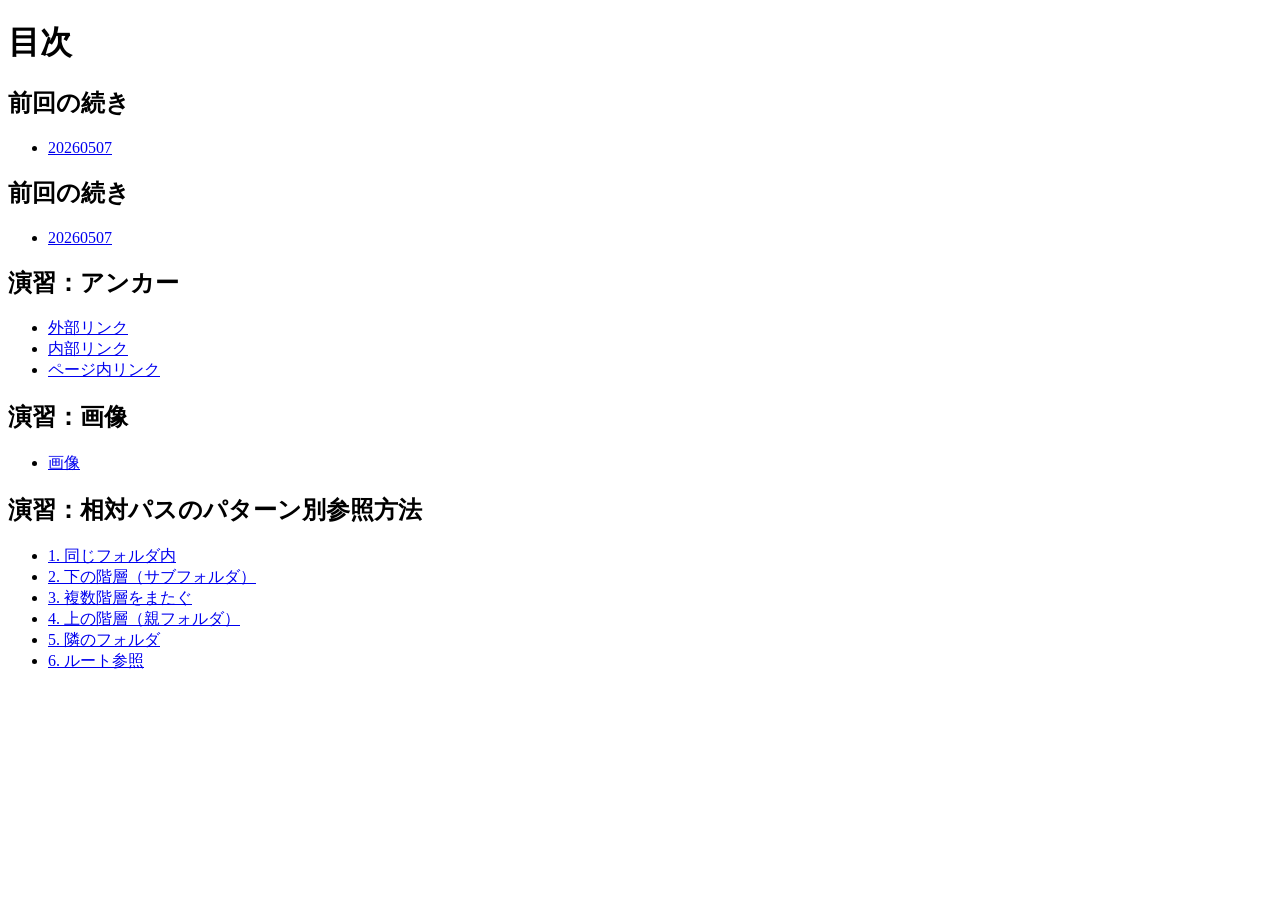
<file: index.html>
<!doctype html>
<html lang="ja">

<head>
    <meta charset="utf-8">
    <title>20260514</title>
</head>

<body>
    <h1>目次</h1>

    <h2>前回の続き</h2>
    <ul>
        <li><a href="20260514.html">20260507</a></li>
    </ul>

    <h2>前回の続き</h2>
    <ul>
        <li><a href="link.html">20260507</a></li>
    </ul>



    <h2>演習：アンカー</h2>
    <ul>
        <li><a href="a/external.html">外部リンク
            </a></li>
        <li><a href=a/internal.html>内部リンク
            </a></li>
        <li><a href="a/anchor.html">ページ内リンク
            </a></li>
    </ul>
    <h2>演習：画像</h2>
    <ul>
        <li><a href="imag.html">画像</a></li>
    </ul>



    <h2>演習：相対パスのパターン別参照方法</h2>
    <ul>
        <li><a href="project_1/index.html">1. 同じフォルダ内</a></li>
        <li><a href="project_2/index.html">2. 下の階層（サブフォルダ）</a></li>
        <li><a href="project_3/index.html">3. 複数階層をまたぐ</a></li>
        <li><a href="project_4/index.html">4. 上の階層（親フォルダ）</a></li>
        <li><a href="project_5/index.html">5. 隣のフォルダ</a></li>
        <li><a href="project_6/index.html">6. ルート参照</a></li>
    </ul>
</body>

</html>
</file>
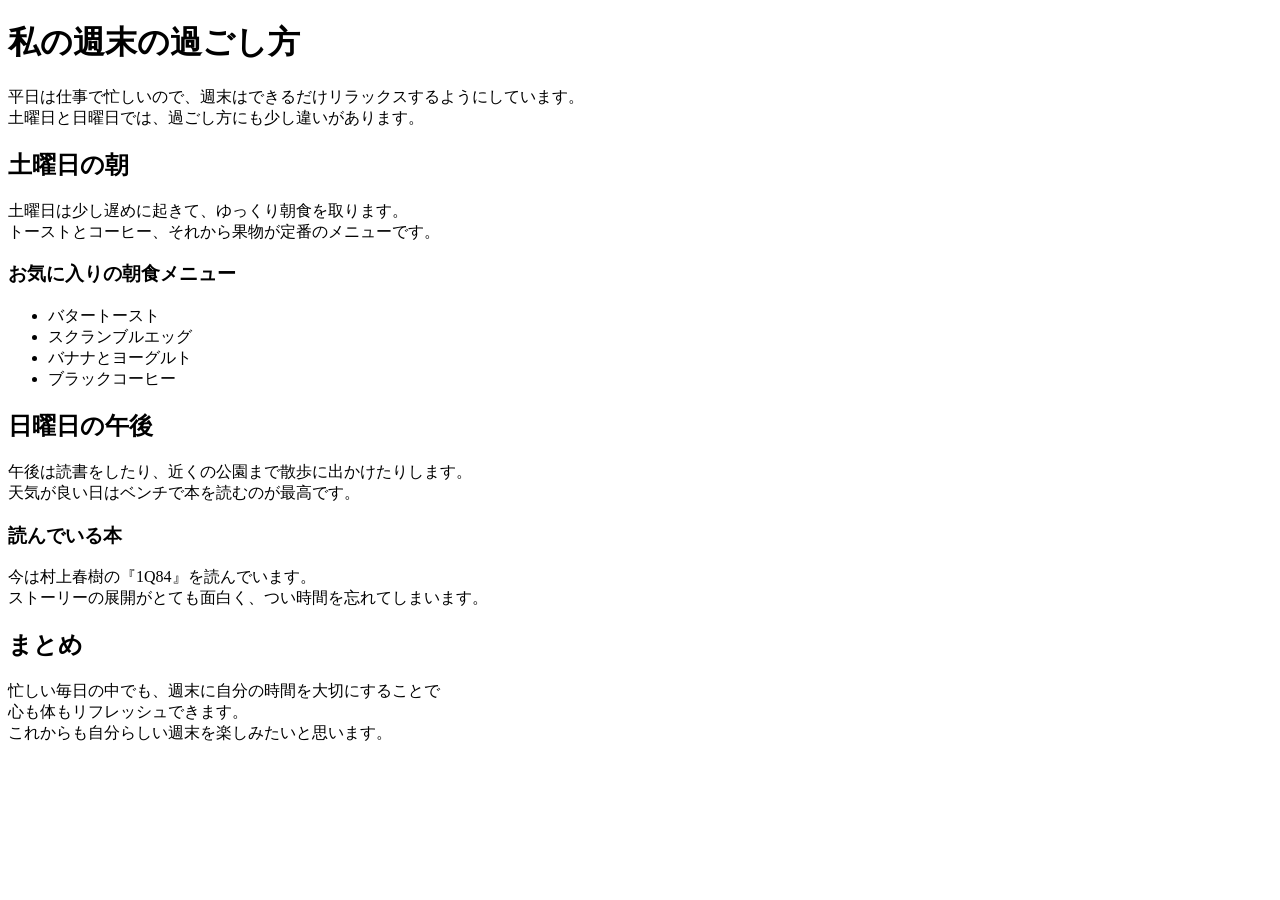
<file: 20260514.html>
<!doctype html>
<html lang="ja">

<head>
    <meta charset="utf-8">
    <title>20260507</title>
</head>

<body>
    <h1>私の週末の過ごし方</h1>

    <p>平日は仕事で忙しいので、週末はできるだけリラックスするようにしています。<br>
        土曜日と日曜日では、過ごし方にも少し違いがあります。</p>

    <h2>土曜日の朝</h2>
    <p>土曜日は少し遅めに起きて、ゆっくり朝食を取ります。<br>
        トーストとコーヒー、それから果物が定番のメニューです。</p>

    <h3>お気に入りの朝食メニュー</h3>
    <ul>
        <li>バタートースト</li>
        <li>スクランブルエッグ</li>
        <li>バナナとヨーグルト</li>
        <li>ブラックコーヒー</li>
        
    </ul>  
    
    <h2>日曜日の午後</h2>
    <p>午後は読書をしたり、近くの公園まで散歩に出かけたりします。<br>
        天気が良い日はベンチで本を読むのが最高です。</p>

    <h3>読んでいる本</h3>
    <p>今は村上春樹の『1Q84』を読んでいます。<br>
        ストーリーの展開がとても面白く、つい時間を忘れてしまいます。</p>

    <h2>まとめ</h2>
    <p>忙しい毎日の中でも、週末に自分の時間を大切にすることで<br>
        心も体もリフレッシュできます。<br>
        これからも自分らしい週末を楽しみたいと思います。</p>


</body>

</html>
</file>
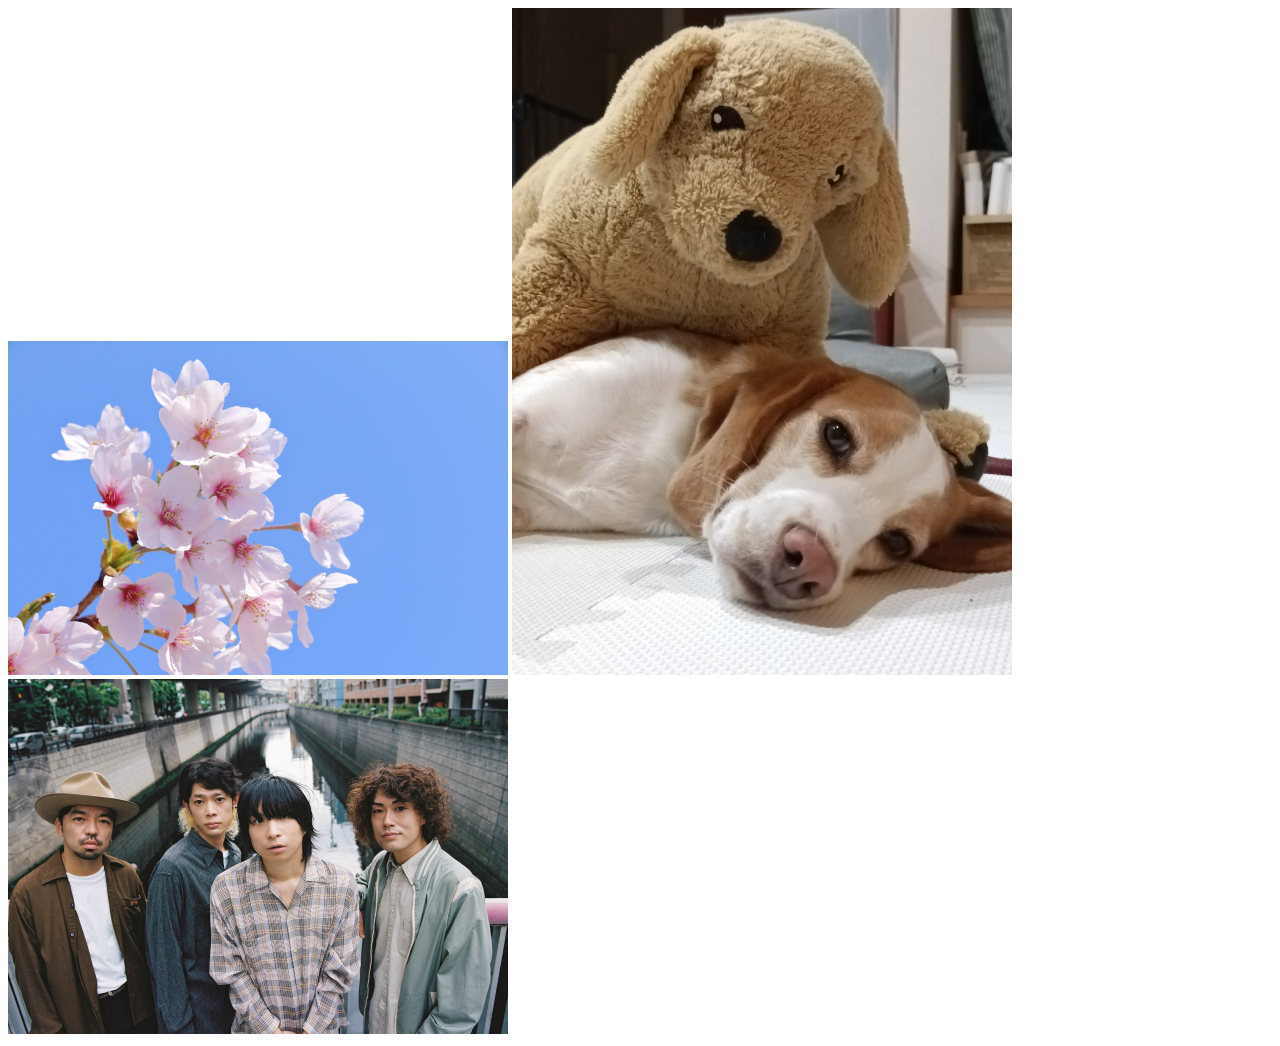
<file: imag.html>
<!DOCTYPE html>
<html lang="ja">
<head>
    <meta charset="UTF-8">
    <title>画像</title>
</head>
<body>
<img src="imags/sakura.jpg" alt="美しい桜" width="500">

<img src="imags/dog.jpg" alt="犬" width="500">

<img src="imags/クリープハイプ.jpg" alt="クリープハイプ" width="500">



    
</body>
</html>
</file>
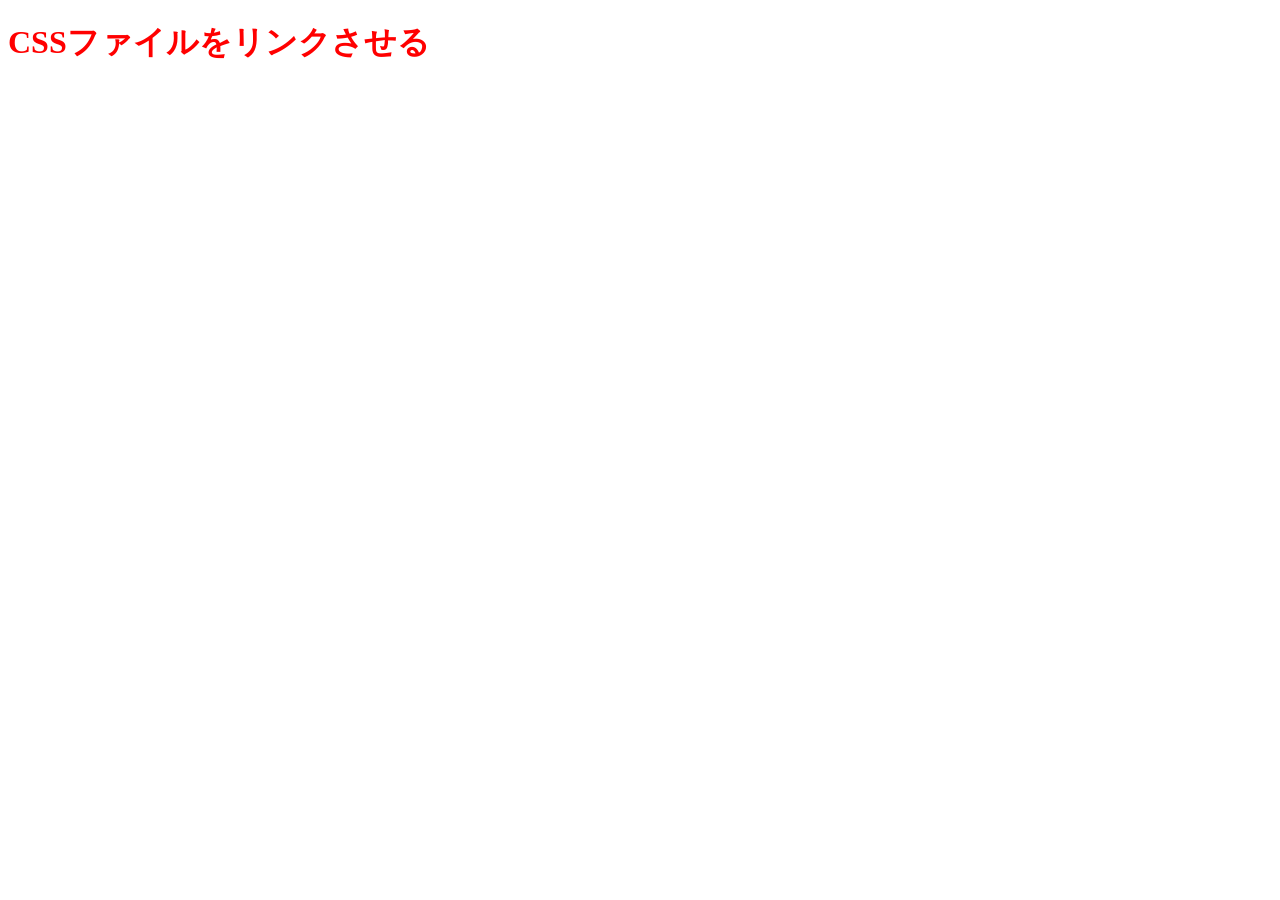
<file: link.html>
<!DOCTYPE html>
<html lang="ja">
<head>
    <meta charset="UTF-8">
    <title>link</title>
    <!-- <link rel="stylesheet" href="style.css"> -->
    <!-- link:cssで短縮記法 -->
    <link rel="stylesheet" href="style.css">
</head>
<body>
    <h1>CSSファイルをリンクさせる</h1>
</body>
</html>
</file>
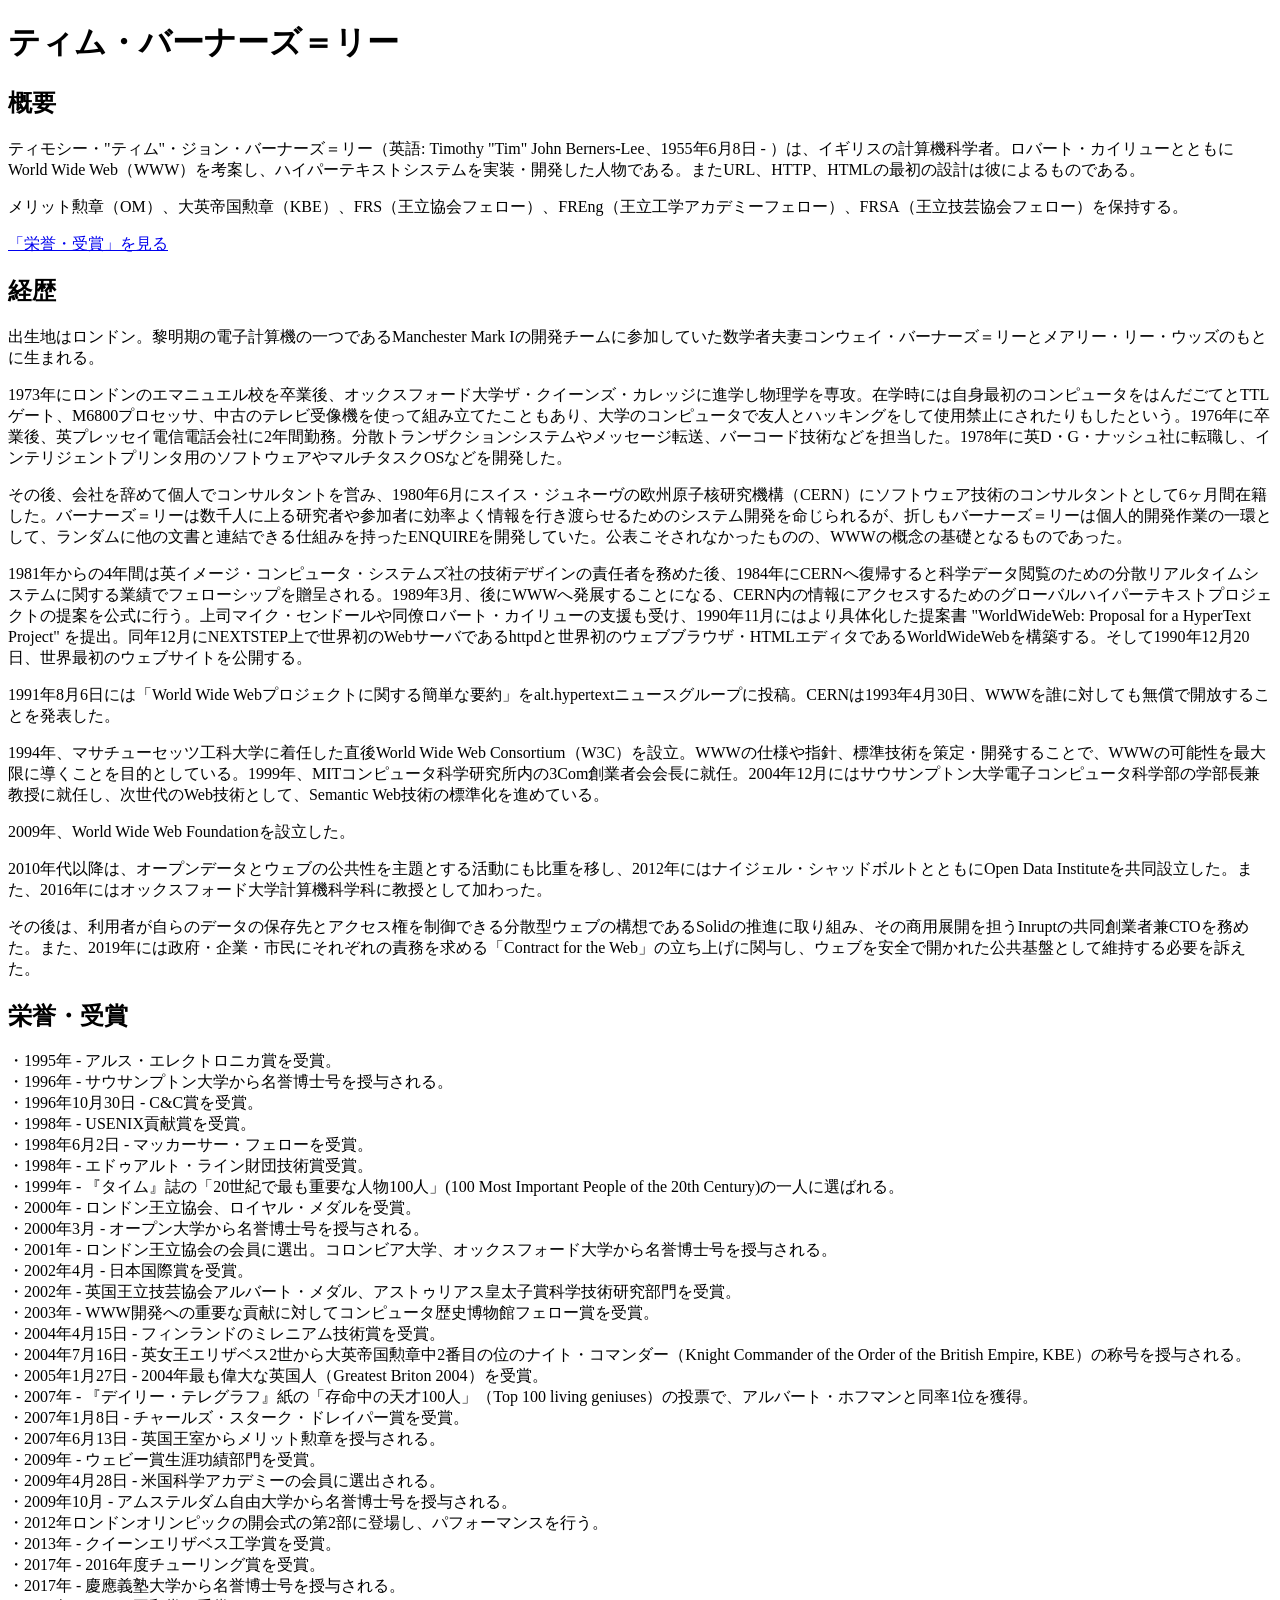
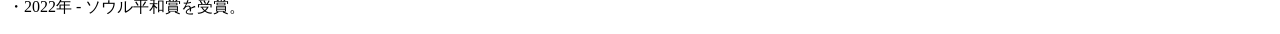
<file: a/anchor.html>
<!DOCTYPE html>
<html lang="ja">

<head>
    <meta charset="UTF-8">
    <title>ページ内リンク</title>
</head>

<body>
    <h1>ティム・バーナーズ＝リー</h1>
    <h2>概要</h2>
    <p>ティモシー・"ティム"・ジョン・バーナーズ＝リー（英語: Timothy "Tim" John Berners-Lee、1955年6月8日 - ）は、イギリスの計算機科学者。ロバート・カイリューとともにWorld Wide
        Web（WWW）を考案し、ハイパーテキストシステムを実装・開発した人物である。またURL、HTTP、HTMLの最初の設計は彼によるものである。</p>

    <p>メリット勲章（OM）、大英帝国勲章（KBE）、FRS（王立協会フェロー）、FREng（王立工学アカデミーフェロー）、FRSA（王立技芸協会フェロー）を保持する。</p>

    <p><a href="#awards">「栄誉・受賞」を見る</a></p>

    <h2>経歴</h2>
    <p>出生地はロンドン。黎明期の電子計算機の一つであるManchester Mark Iの開発チームに参加していた数学者夫妻コンウェイ・バーナーズ＝リーとメアリー・リー・ウッズのもとに生まれる。</p>

    <p>
        1973年にロンドンのエマニュエル校を卒業後、オックスフォード大学ザ・クイーンズ・カレッジに進学し物理学を専攻。在学時には自身最初のコンピュータをはんだごてとTTLゲート、M6800プロセッサ、中古のテレビ受像機を使って組み立てたこともあり、大学のコンピュータで友人とハッキングをして使用禁止にされたりもしたという。1976年に卒業後、英プレッセイ電信電話会社に2年間勤務。分散トランザクションシステムやメッセージ転送、バーコード技術などを担当した。1978年に英D・G・ナッシュ社に転職し、インテリジェントプリンタ用のソフトウェアやマルチタスクOSなどを開発した。
    </p>

    <p>
        その後、会社を辞めて個人でコンサルタントを営み、1980年6月にスイス・ジュネーヴの欧州原子核研究機構（CERN）にソフトウェア技術のコンサルタントとして6ヶ月間在籍した。バーナーズ＝リーは数千人に上る研究者や参加者に効率よく情報を行き渡らせるためのシステム開発を命じられるが、折しもバーナーズ＝リーは個人的開発作業の一環として、ランダムに他の文書と連結できる仕組みを持ったENQUIREを開発していた。公表こそされなかったものの、WWWの概念の基礎となるものであった。
    </p>

    <p>
        1981年からの4年間は英イメージ・コンピュータ・システムズ社の技術デザインの責任者を務めた後、1984年にCERNへ復帰すると科学データ閲覧のための分散リアルタイムシステムに関する業績でフェローシップを贈呈される。1989年3月、後にWWWへ発展することになる、CERN内の情報にアクセスするためのグローバルハイパーテキストプロジェクトの提案を公式に行う。上司マイク・センドールや同僚ロバート・カイリューの支援も受け、1990年11月にはより具体化した提案書
        "WorldWideWeb: Proposal for a HyperText Project"
        を提出。同年12月にNEXTSTEP上で世界初のWebサーバであるhttpdと世界初のウェブブラウザ・HTMLエディタであるWorldWideWebを構築する。そして1990年12月20日、世界最初のウェブサイトを公開する。
    </p>

    <p>1991年8月6日には「World Wide Webプロジェクトに関する簡単な要約」をalt.hypertextニュースグループに投稿。CERNは1993年4月30日、WWWを誰に対しても無償で開放することを発表した。</p>

    <p>1994年、マサチューセッツ工科大学に着任した直後World Wide Web
        Consortium（W3C）を設立。WWWの仕様や指針、標準技術を策定・開発することで、WWWの可能性を最大限に導くことを目的としている。1999年、MITコンピュータ科学研究所内の3Com創業者会会長に就任。2004年12月にはサウサンプトン大学電子コンピュータ科学部の学部長兼教授に就任し、次世代のWeb技術として、Semantic
        Web技術の標準化を進めている。</p>

    <p>2009年、World Wide Web Foundationを設立した。</p>

    <p>2010年代以降は、オープンデータとウェブの公共性を主題とする活動にも比重を移し、2012年にはナイジェル・シャッドボルトとともにOpen Data
        Instituteを共同設立した。また、2016年にはオックスフォード大学計算機科学科に教授として加わった。</p>

    <p>
        その後は、利用者が自らのデータの保存先とアクセス権を制御できる分散型ウェブの構想であるSolidの推進に取り組み、その商用展開を担うInruptの共同創業者兼CTOを務めた。また、2019年には政府・企業・市民にそれぞれの責務を求める「Contract
        for the Web」の立ち上げに関与し、ウェブを安全で開かれた公共基盤として維持する必要を訴えた。</p>

    <h2 id="awards">栄誉・受賞</h2>
    <p>・1995年 - アルス・エレクトロニカ賞を受賞。<br>
        ・1996年 - サウサンプトン大学から名誉博士号を授与される。<br>
        ・1996年10月30日 - C&amp;C賞を受賞。<br>
        ・1998年 - USENIX貢献賞を受賞。<br>
        ・1998年6月2日 - マッカーサー・フェローを受賞。<br>
        ・1998年 - エドゥアルト・ライン財団技術賞受賞。<br>
        ・1999年 - 『タイム』誌の「20世紀で最も重要な人物100人」(100 Most Important People of the 20th Century)の一人に選ばれる。<br>
        ・2000年 - ロンドン王立協会、ロイヤル・メダルを受賞。<br>
        ・2000年3月 - オープン大学から名誉博士号を授与される。<br>
        ・2001年 - ロンドン王立協会の会員に選出。コロンビア大学、オックスフォード大学から名誉博士号を授与される。<br>
        ・2002年4月 - 日本国際賞を受賞。<br>
        ・2002年 - 英国王立技芸協会アルバート・メダル、アストゥリアス皇太子賞科学技術研究部門を受賞。<br>
        ・2003年 - WWW開発への重要な貢献に対してコンピュータ歴史博物館フェロー賞を受賞。<br>
        ・2004年4月15日 - フィンランドのミレニアム技術賞を受賞。<br>
        ・2004年7月16日 - 英女王エリザベス2世から大英帝国勲章中2番目の位のナイト・コマンダー（Knight Commander of the Order of the British Empire,
        KBE）の称号を授与される。<br>
        ・2005年1月27日 - 2004年最も偉大な英国人（Greatest Briton 2004）を受賞。<br>
        ・2007年 - 『デイリー・テレグラフ』紙の「存命中の天才100人」（Top 100 living geniuses）の投票で、アルバート・ホフマンと同率1位を獲得。<br>
        ・2007年1月8日 - チャールズ・スターク・ドレイパー賞を受賞。<br>
        ・2007年6月13日 - 英国王室からメリット勲章を授与される。<br>
        ・2009年 - ウェビー賞生涯功績部門を受賞。<br>
        ・2009年4月28日 - 米国科学アカデミーの会員に選出される。<br>
        ・2009年10月 - アムステルダム自由大学から名誉博士号を授与される。<br>
        ・2012年ロンドンオリンピックの開会式の第2部に登場し、パフォーマンスを行う。<br>
        ・2013年 - クイーンエリザベス工学賞を受賞。<br>
        ・2017年 - 2016年度チューリング賞を受賞。<br>
        ・2017年 - 慶應義塾大学から名誉博士号を授与される。<br>
        ・2022年 - ソウル平和賞を受賞。</p>
</body>

</html>
</file>
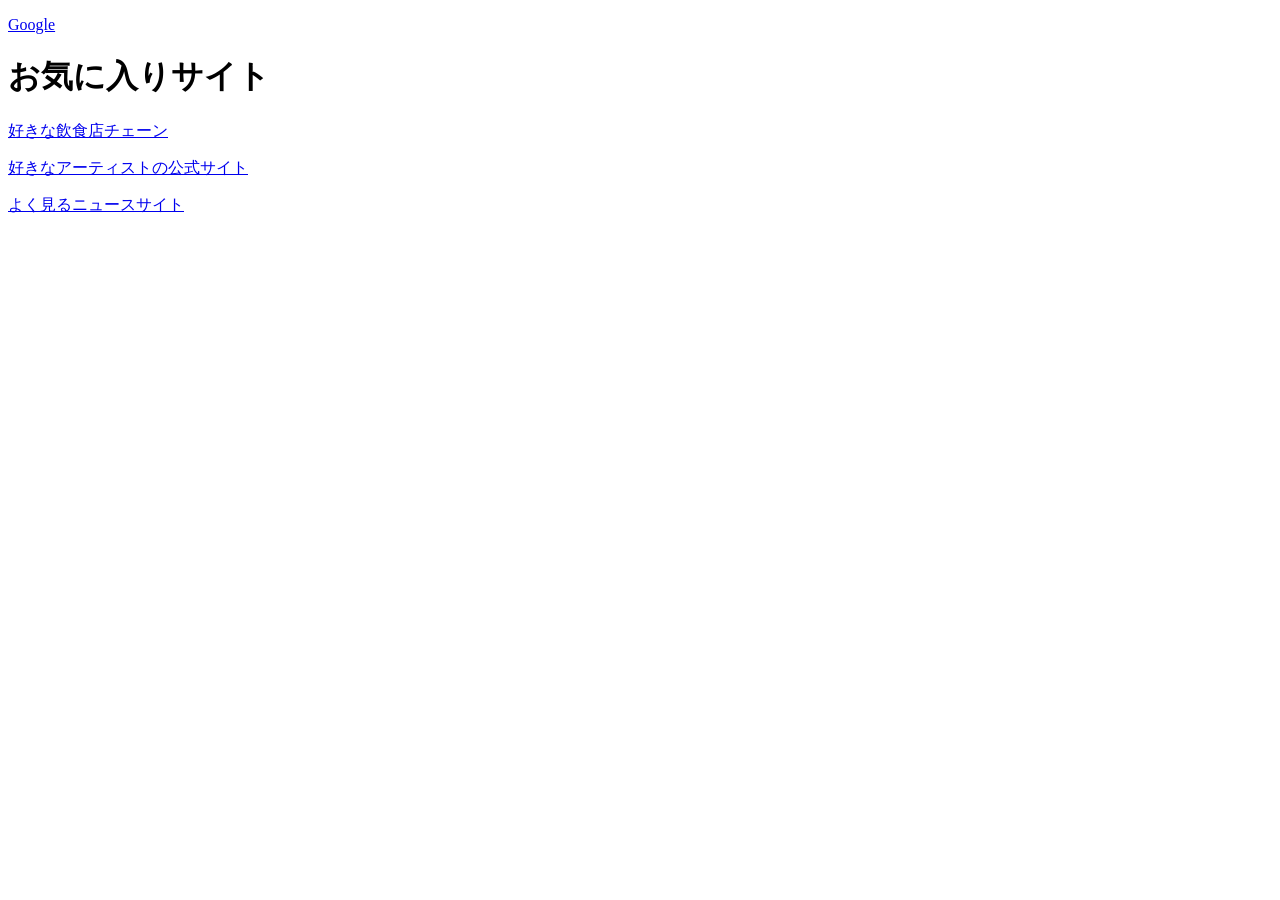
<file: a/external.html>
<!DOCTYPE html>
<html lang="ja">

<head>
    <meta charset="UTF-8">
    <title>外部リンク</title>
</head>

<body>
    <p>
        <a href="https://google.com" target="_blank">Google</a>
    </p>

    <h1>お気に入りサイト</h1>
    <p><a href="https://www.starbucks.co.jp/?nid=mm" target="_blank">好きな飲食店チェーン</a>
    <p><a href="https://chanmina.com/" target="_blank">好きなアーティストの公式サイト</a>
    <p><a href="https://news.yahoo.co.jp/" target="_blank">よく見るニュースサイト</a>

</body>

</html>
</file>
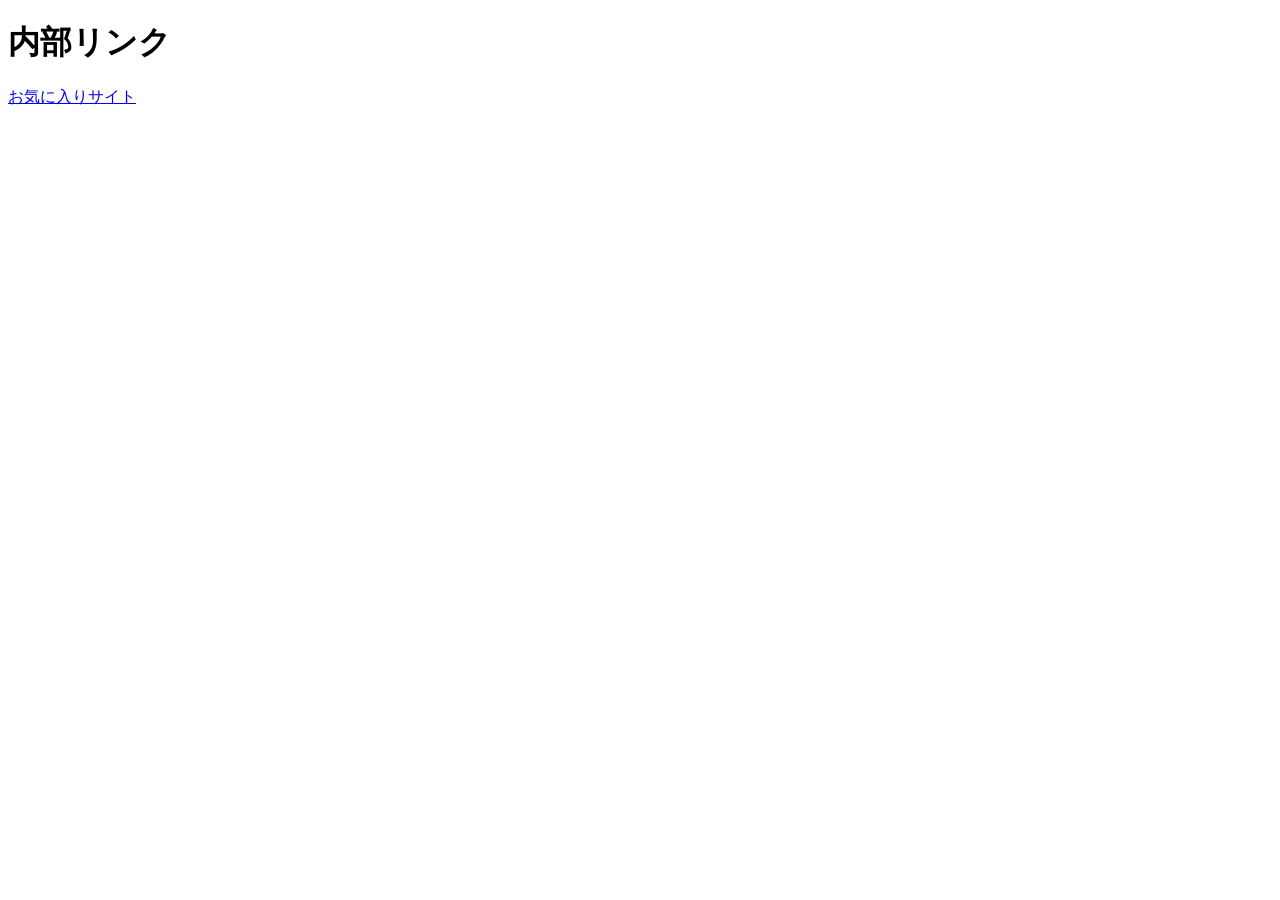
<file: a/internal.html>
<!DOCTYPE html>
<html lang="ja">
<head>
    <meta charset="UTF-8">
    <title>内部リンク</title>

    <h1>内部リンク</h1>
    <p><a href="external.html">お気に入りサイト</a></p>
</head>
<body>
    
</body>
</html>
</file>
<file: style.css>
@charset "utf-8";

h1 {
    color:red
}
</file>
